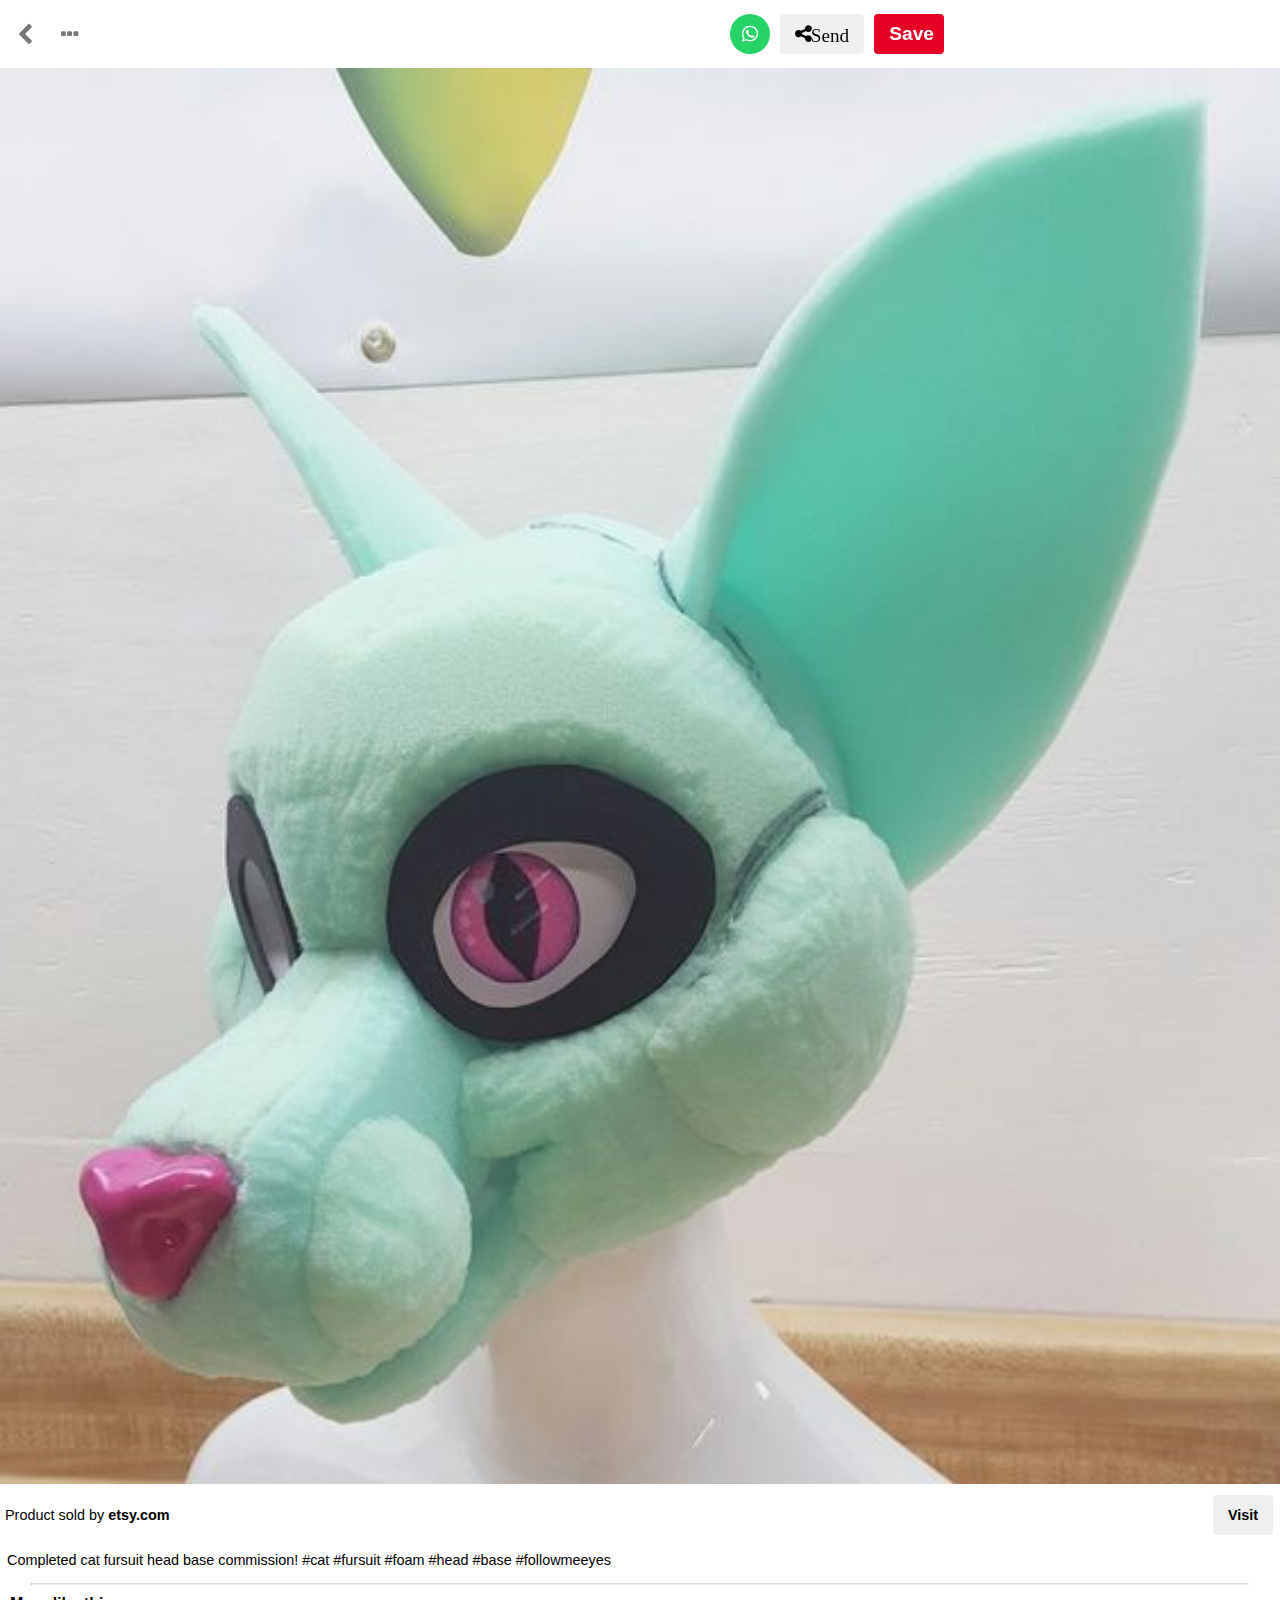
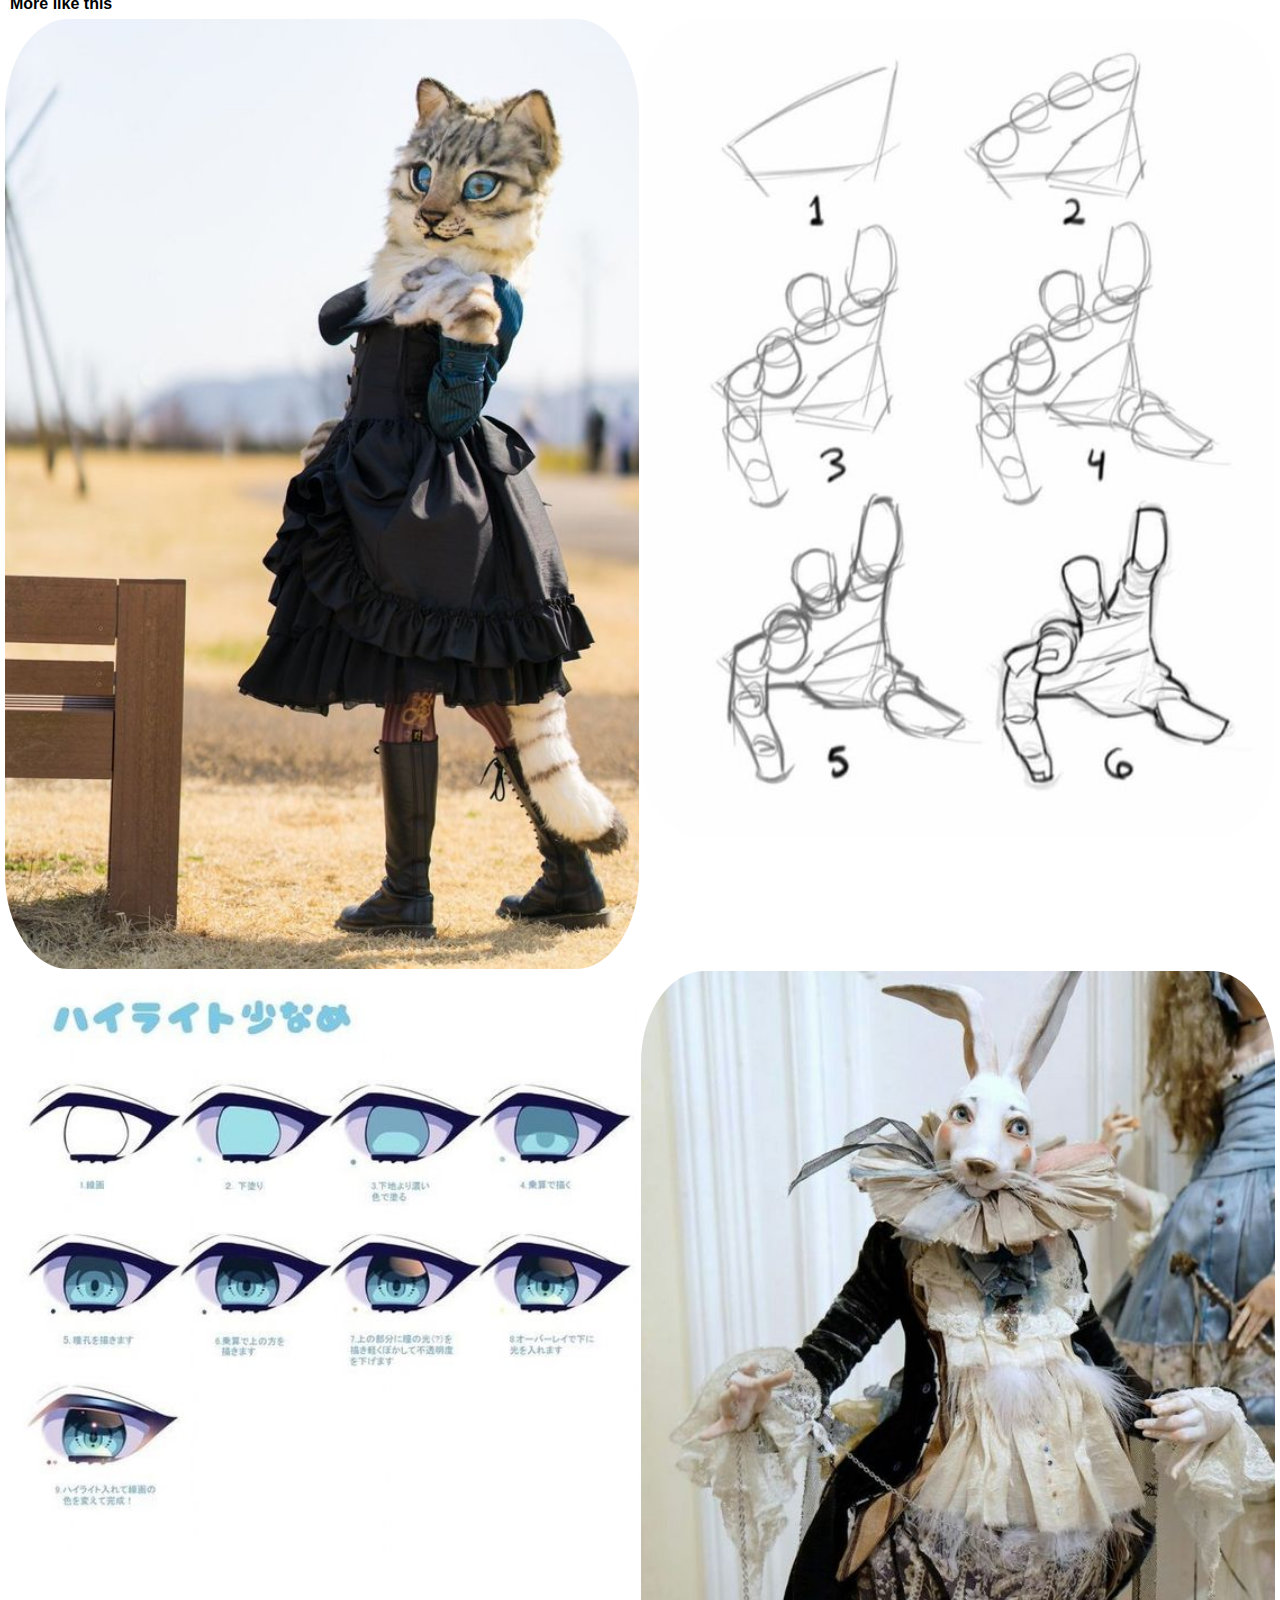
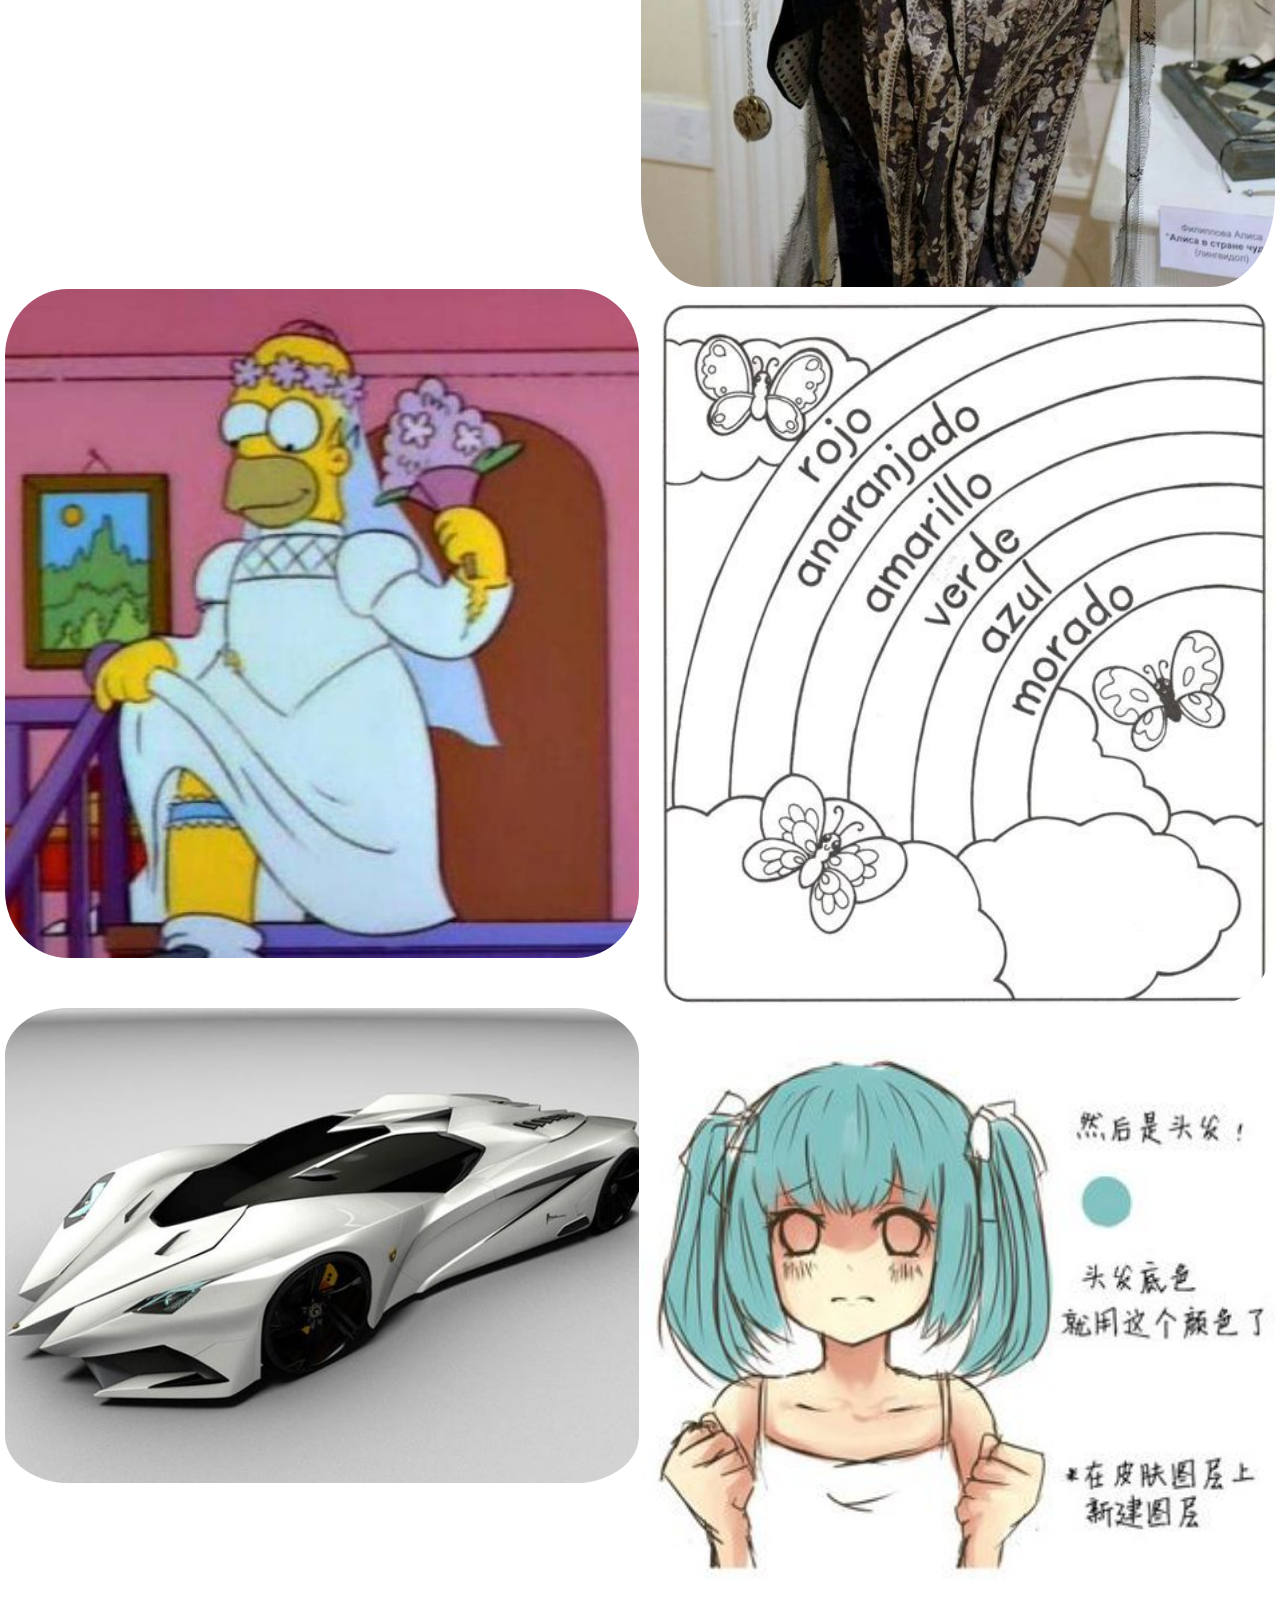
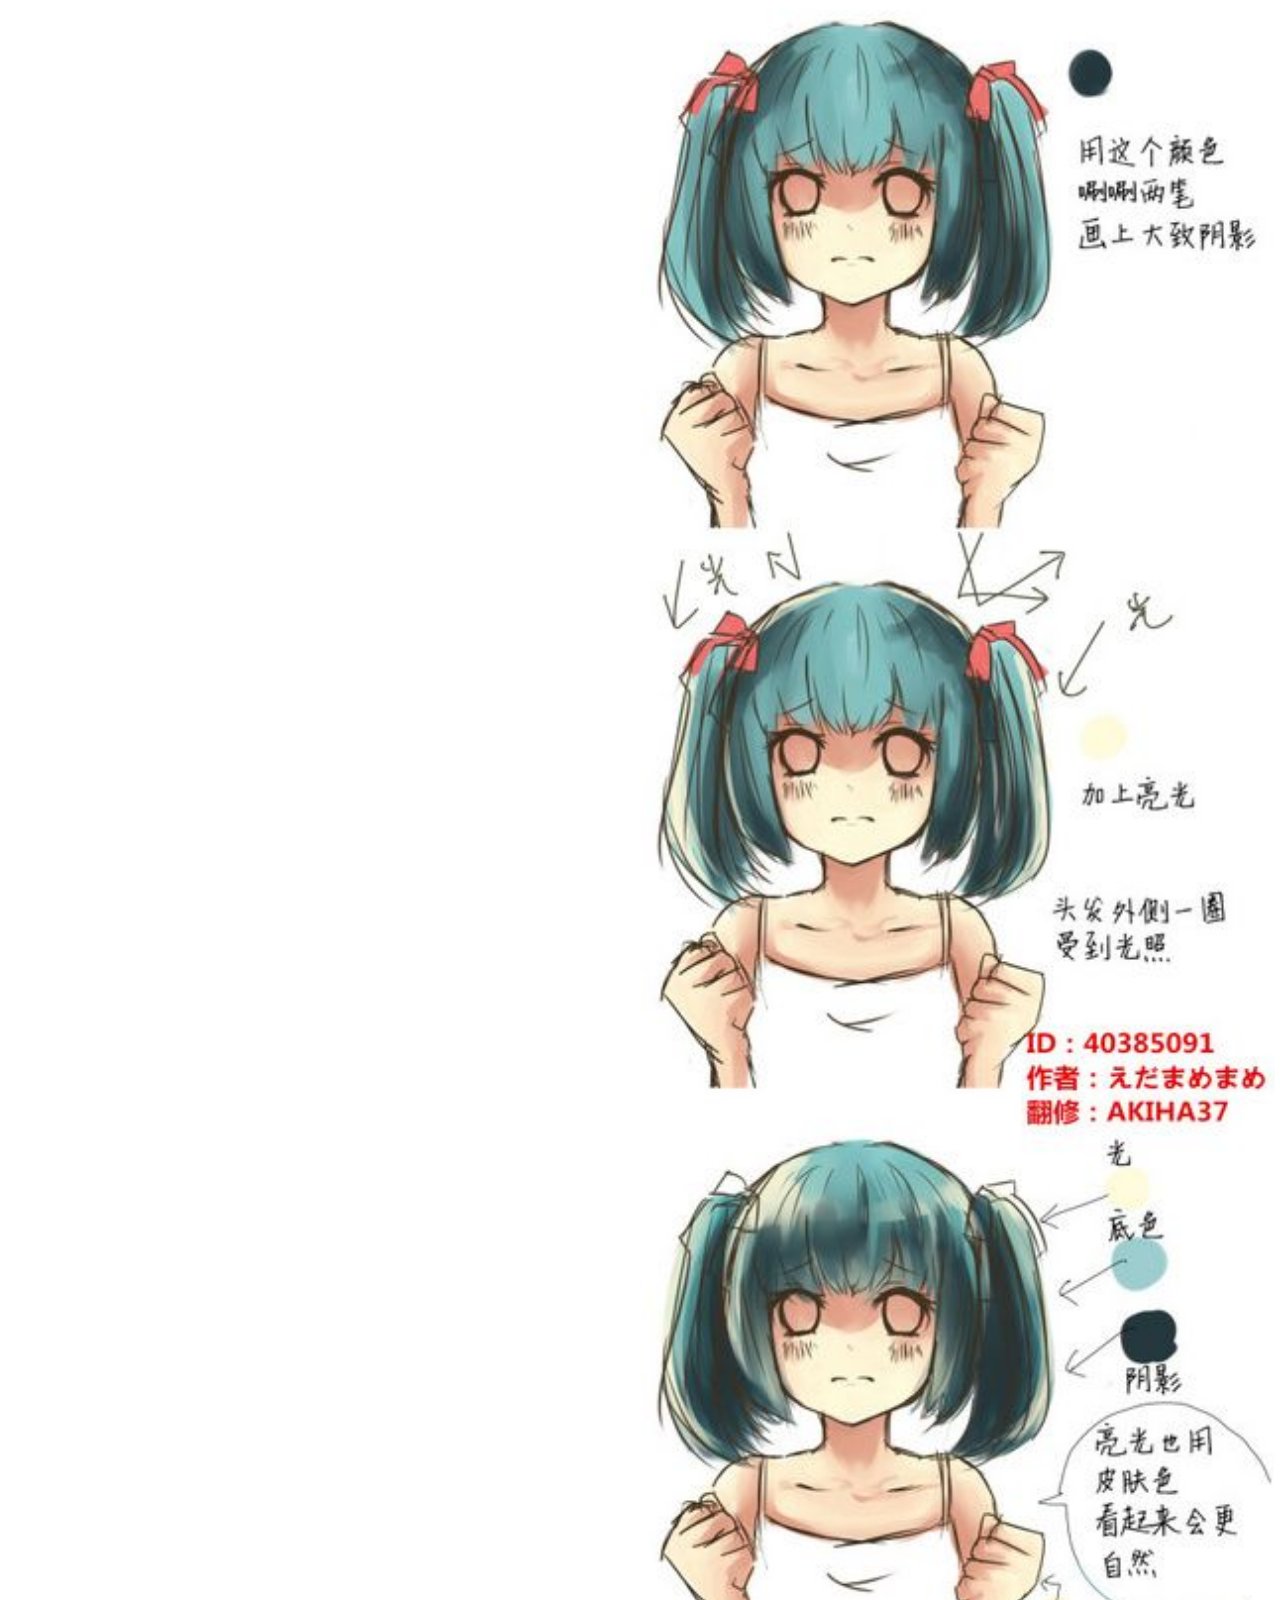
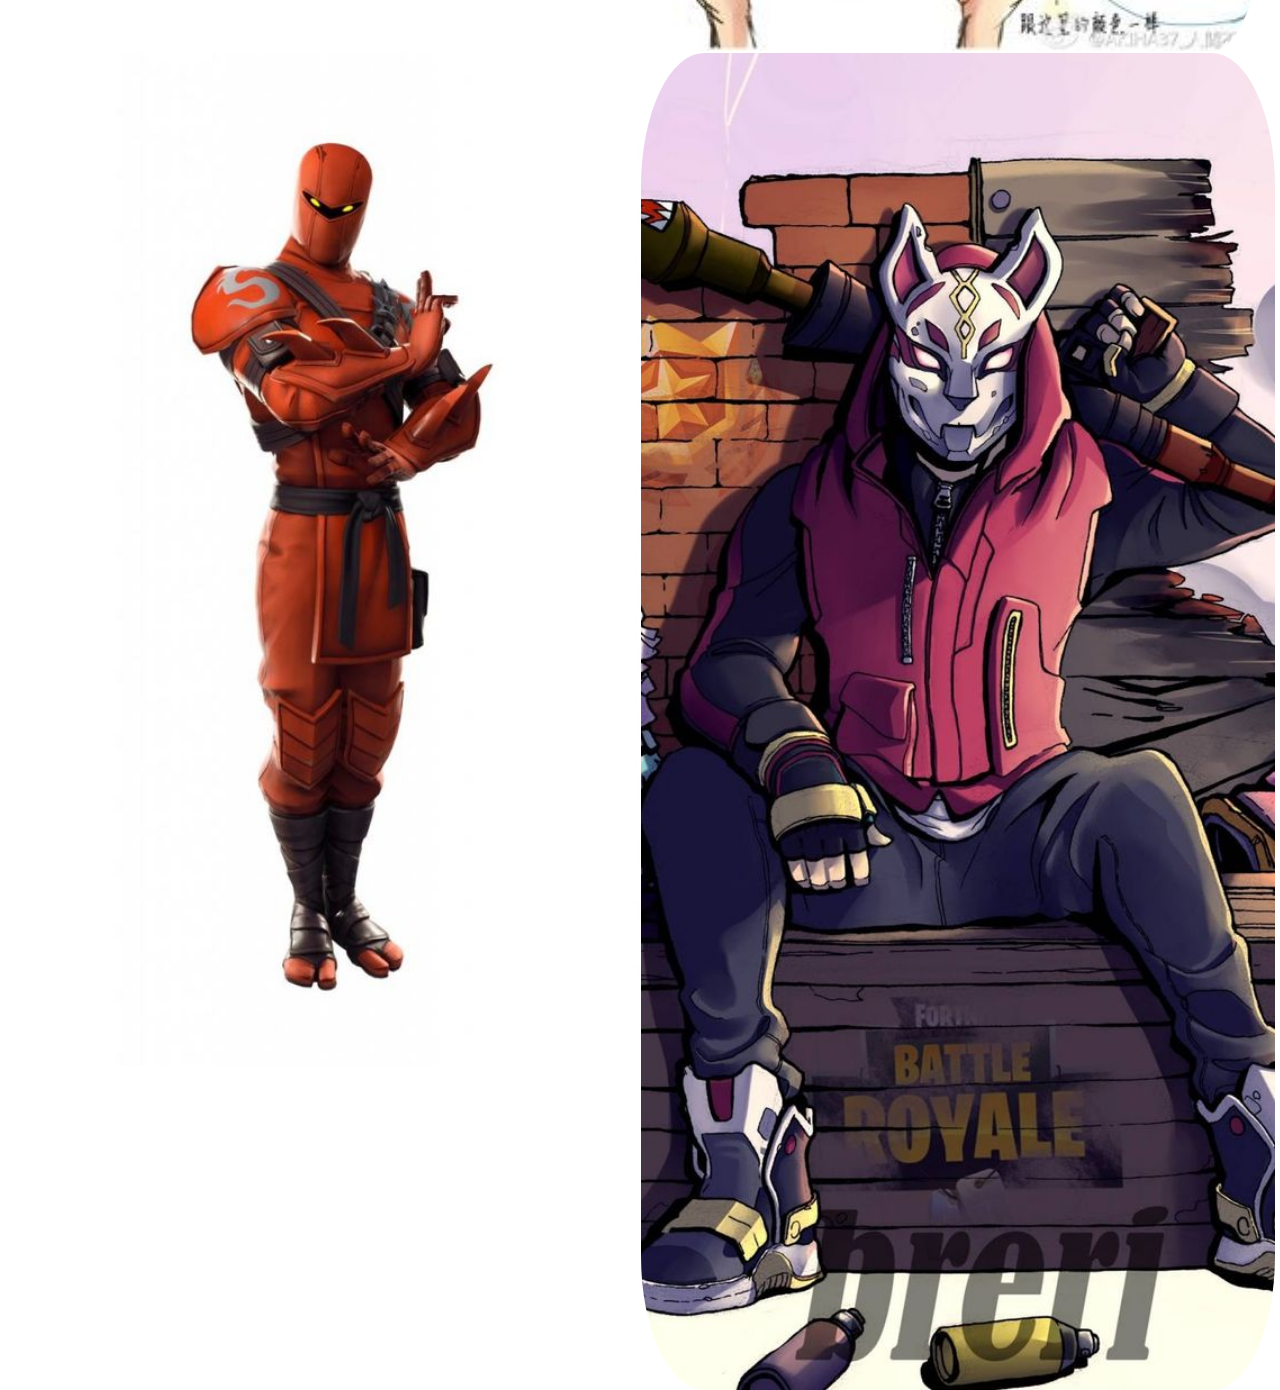
<file: views/ImageView/index.html>
<!DOCTYPE html>
<html lang="es">
<head>
    <meta charset="UTF-8">
    <meta name="viewport" content="width=device-width, initial-scale=1.0">
    <title>Document</title>
    <link rel="stylesheet" href="css/normalize.css">
    <link rel="stylesheet" href="css/icomoon.css">
    <link rel="stylesheet" href="css/style_pin.css">
</head>
<body>
    <header class="header">
        <nav class="nav">
            <div class="button_left">
                <div class="icon-chevron-left"></div></a>
                <div class="icon-ellipsis-h"></div></a>
            </div>
            <div class="buttons_right">
                <a href="" class="link_nav"><div class="icon-whatsapp button_whats"></div></a>
                <div class="button_share"><span class="icon-share-alt">Send</span></div>
                <div class="save">Save</div>
            </div>
        </nav>
    </header>
    <section>
        <figure class="image">
            <img src="image/imagen_zorro.jpg" alt="">
        </figure>
        <article>
            <div class="contenedor_visit">
                <p class="sold">Product sold by <a href="">etsy.com</a> </p>
                <div class="button_visit">Visit</div>
            </div>
            <p class="description">Completed cat fursuit head base commission! #cat #fursuit #foam #head #base #followmeeyes</p>
            <p></p>
        </article>
    </section>
    <hr>
    <section>
        <h3 class="tittle">More like this</h3>
        <article class="gallery">
            <img src="image/imagen_1.jpg" alt="">
            <img src="image/imagen_2.jpg" alt="">
            <img src="image/imagen_3.jpg" alt="">
            <img src="image/imagen_4.jpg" alt="">
            <img src="image/imagen_5.jpg" alt="">
            <img src="image/imagen_6.jpg" alt="">
            <img src="image/imagen_7.jpg" alt="">
            <img src="image/imagen_8.jpg" alt="">
            <img src="image/imagen_9.jpg" alt="">
            <img src="image/imagen_10.jpg" alt="">
        </article>
    </section>
</body>
</html>
</file>
<file: views/ImageView/css/icomoon.css>
@font-face {
  font-family: 'icomoon';
  src:  url('fonts/icomoon.eot?t97c2w');
  src:  url('fonts/icomoon.eot?t97c2w#iefix') format('embedded-opentype'),
    url('fonts/icomoon.ttf?t97c2w') format('truetype'),
    url('fonts/icomoon.woff?t97c2w') format('woff'),
    url('fonts/icomoon.svg?t97c2w#icomoon') format('svg');
  font-weight: normal;
  font-style: normal;
  font-display: block;
}

[class^="icon-"], [class*=" icon-"] {
  /* use !important to prevent issues with browser extensions that change fonts */
  font-family: 'icomoon' !important;
  speak: never;
  font-style: normal;
  font-weight: normal;
  font-variant: normal;
  text-transform: none;
  line-height: 1;

  /* Better Font Rendering =========== */
  -webkit-font-smoothing: antialiased;
  -moz-osx-font-smoothing: grayscale;
}

.icon-chevron-left:before {
  content: "\f053";
}
.icon-ellipsis-h:before {
  content: "\f141";
}
.icon-share-alt:before {
  content: "\f1e0";
}
.icon-whatsapp:before {
  content: "\f232";
}
</file>
<file: views/ImageView/css/style_pin.css>
body{
    width: 100vw;
    height: 100vh;
    font-size: 16px;
    font-family: -apple-system, BlinkMacSystemFont, 'Segoe UI', Roboto, Oxygen, Ubuntu, Cantarell, 'Open Sans', 'Helvetica Neue', sans-serif;
    position: relative;
    box-sizing: border-box;
}

/* estilos de header ancho alto y display flexbox*/
.header{
    width: 100%;
    height: 68px;
    display: flex;
}
/* estilos de etiqueta nav dentro del header, ancho alto, posicion pegajosa, display flexbox y alineacion vertical de centro*/
.header .nav{
    width: 100%;
    height: 68px;
    position: fixed;
    display: flex;
    background-color: #ffffffd5 ;
    align-items: center;

}
/* estilos de etiqueta div dentro del nav, ancho de 30% que posteriormente se le cambia a buttons right*/
.button_left, .buttons_right{
    display: flex;
    width: 30%;
}

/* estilos de etiqueta div dentro de button_left*/
.icon-chevron-left, .icon-ellipsis-h{
    height: 40px;
    width: 40px;
    line-height: 40px;
    font-size: 1.4rem;
    text-align: center;
    margin-left: 5px;
    cursor: pointer;
    color:#767676;
}
/* estilos a todos los hijos del nav*/
.nav >*{
    display: flex;
    font-size: 1.5rem;
    text-align: center;
}
/* estilos al link de whatsapp*/
.link_nav{
    text-decoration: none;
    color: black;
}
/* estilos al contenedor de whats, share y save*/
.buttons_right{
    width: 70%;
    justify-content: center;
}
/* margen izquierdo a los elementos hijos del contenedor derecho*/
.buttons_right >*{
    margin-left: 10px;
}
/* estilos para el icono de whatsapp*/
.button_whats{
    height: 40px;
    border-radius: 50%;
    background-color: rgb(37, 211, 102);
}
/* estilos para el icono de share*/
.button_share{
    height: 40px;
    border-radius: 4px;
    background-color: #efefef;
}
/*pading a los lados para el share*/
.icon-share-alt{
    padding: 0px 15px;
}
/*estilos para centrar, tamaño color para los botones derechos*/
.icon-whatsapp,.icon-share-alt, .save{
    height: 40px;
    width: 40px;
    line-height: 40px;
    font-size: 1.2rem;
    text-align: center;
    cursor: pointer;
    color: black;
}
/*estilos para centrar, tamaño color para los botones derechos*/
.save{
    height: 40px;
    border-radius: 4px;
    padding: 0px 15px;
    font-size: 1.2rem;
    font-weight: bold;
    color: white;
    background-color: #e60023;
}
/*color para el icono de whatsapp*/
.icon-whatsapp{
    color: white;
}

/*  Estilos para section de foto con sus textos y botones */

section{
    width: 100%;
    font-size: 0.9rem;
}
article{
    margin-top: 5px;
}
.image{
    width: 100%;
    margin: 0px;
}

.image img{
    width: 100%;
}
.contenedor_visit{
    margin: 0;
    display: flex;
    justify-content: space-between;
}

.sold{
    margin-left: 5px;
}

.sold a{
    text-decoration: none;
    font-weight: bold;
    color: black;
}
.button_visit{
    width: 60px;
    height: 40px;
    margin: auto 0px;
    margin-right: 7px;
    line-height: 40px;
    text-align: center;
    font-weight: 600;
    border-radius: 4px;
    background-color: #efefef;
}

.description{
    margin-left: 7px;
}

hr{
    border-top: 1px solid #ddd;
    width: 95%;
    margin: 0px auto;
}

.tittle{
    margin: 0;
    margin-left: 10px;
    margin-top: 10px;
    font-size: 1rem;
}

.gallery{
    display: grid;
    grid-template-columns: 1fr 1fr;
    column-gap: 2px;
    row-gap: 2px;
    padding: 0px 5px;
}

.gallery img{
    border-radius: 10%;
    cursor: pointer;
    width: 100%;
}

@media screen and (min-width: 760){
    body{
        background-color: tomato;
    }
}
</file>
